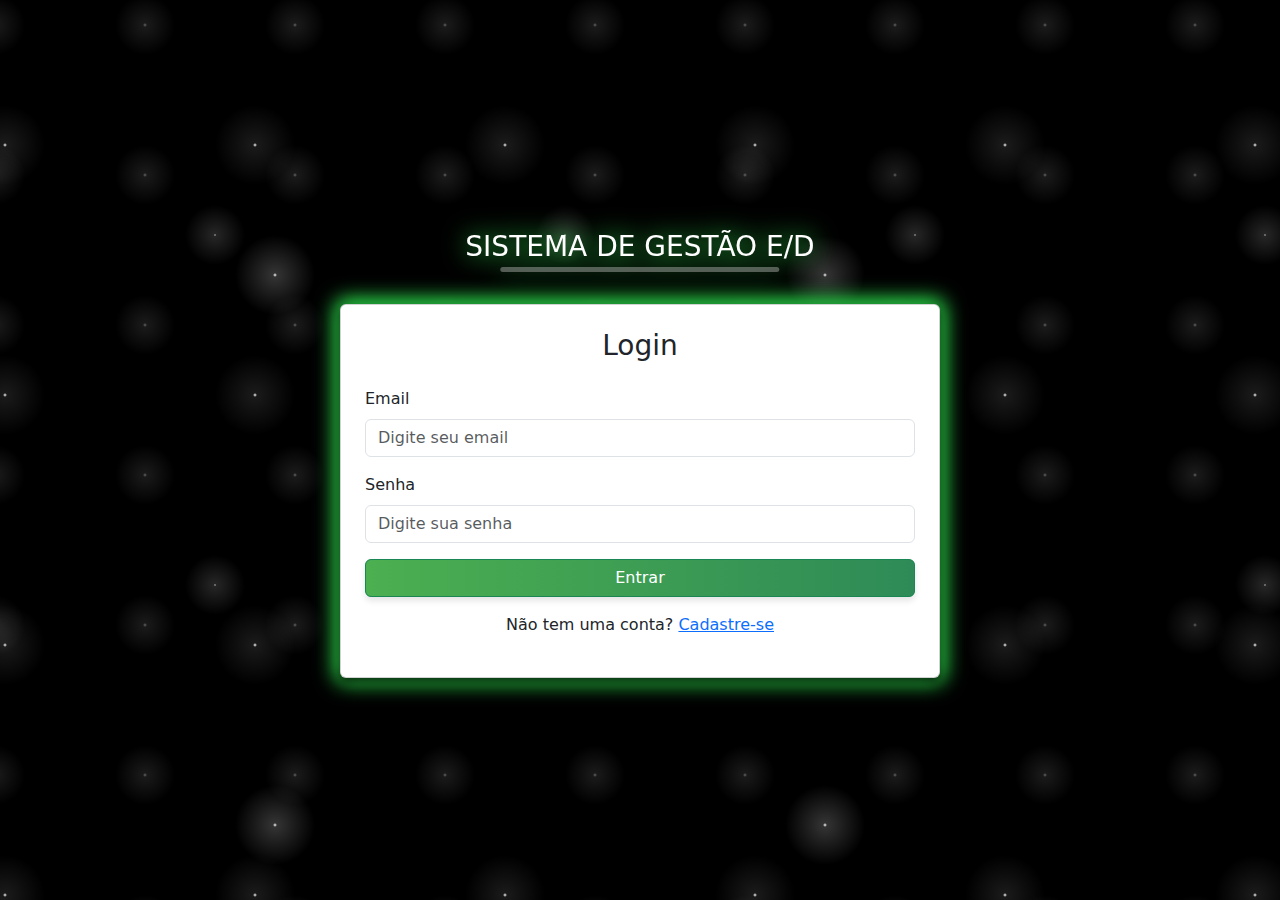
<file: login.html>
<!DOCTYPE html>
<html lang="pt-br">
<head>
  <meta charset="UTF-8">
  <meta name="viewport" content="width=device-width, initial-scale=1.0">
  <title>Sistema de Gestão - E/D </title>

  <!-- Estilização -->
  <link rel="stylesheet" href="./src/assets/styles/login.css">
  <link rel="stylesheet" href="/src/assets/styles/media-query.css">

  <!-- Framework -->
  <link href="https://cdn.jsdelivr.net/npm/bootstrap@5.3.3/dist/css/bootstrap.min.css" rel="stylesheet" integrity="sha384-QWTKZyjpPEjISv5WaRU9OFeRpok6YctnYmDr5pNlyT2bRjXh0JMhjY6hW+ALEwIH" crossorigin="anonymous">
  
  <!-- Icons -->
  <link href="https://cdn.jsdelivr.net/npm/bootstrap-icons/font/bootstrap-icons.css" rel="stylesheet">
</head>

<body class="bg-color">
  
  <div class="container d-flex flex-column justify-content-center align-items-center vh-100">
    <!-- Título Principal -->
    <h3 class="text-center mb-4 text-uppercase title-highlight mt-4">Sistema de gestão E/D</h3>
    
    <!-- Caixa de Login e Registro -->
    <div class="card p-4 box-effect m-3">
      <!-- Seção de Login -->
      <div id="login-section">
        <h3 class="text-center mb-4 color">Login</h3>
        <form>
          <div class="mb-3">
            <label for="loginEmail" class="form-label">Email</label>
            <input type="email" class="form-control" id="loginEmail" placeholder="Digite seu email" required>
          </div>
          <div class="mb-3">
            <label for="loginPassword" class="form-label">Senha</label>
            <input type="password" class="form-control" id="loginPassword" placeholder="Digite sua senha" required>
          </div>
          <button type="submit" class="btn btn-success btn-hover w-100">Entrar</button>
        </form>
        <p class="text-center mt-3">
          Não tem uma conta? 
          <a href="#" class="text-primary" id="goToRegister">Cadastre-se</a>
        </p>
      </div>
  
      <!-- Seção de Cadastro -->
      <div id="register-section" class="d-none register-box container">
        <h3 class="text-center mb-4">Cadastro</h3>
        <form>
          <div class="mb-3">
            <label for="registerUsername" class="form-label">Nome de Usuário</label>
            <div class="d-flex align-items-center">
              <input type="text" class="form-control" id="registerUsername" placeholder="Escolha um nome de usuário" required>
              <span data-bs-toggle="tooltip" data-bs-placement="top" title="Será o nome exibido para os outros usuários">
                <i class="bi bi-question-circle ms-2"></i>
              </span>
            </div>
          </div>
          <div class="mb-3 row">
            <div class="col-md-6">
              <label for="registerAccountName" class="form-label">Nome da Conta</label>
              <input type="text" class="form-control" id="registerAccountName" placeholder="Digite o nome da sua conta" required>
            </div>
            <div class="col-md-6">
              <label for="registerIdentifier" class="form-label">Identificador</label>
              <input type="text" class="form-control" id="registerIdentifier" placeholder="Digite um identificador" required>
            </div>
          </div>
          <div class="mb-3">
            <label for="registerEmail" class="form-label">Email</label>
            <input type="email" class="form-control" id="registerEmail" placeholder="Digite seu email" required>
          </div>
          <div class="row mb-3">
            <div class="col-md-6">
              <label for="registerPassword" class="form-label">Senha</label>
              <input type="password" class="form-control" id="registerPassword" placeholder="Digite sua senha" required>
            </div>
            <div class="col-md-6">
              <label for="registerConfirmPassword" class="form-label">Confirmar Senha</label>
              <input type="password" class="form-control" id="registerConfirmPassword" placeholder="Confirme sua senha" required>
            </div>
          </div>
          <div class="mb-3">
            <label for="registerPhone" class="form-label">Número de Telefone</label>
            <input type="tel" class="form-control" id="registerPhone" placeholder="Digite seu número de telefone" required>
          </div>
          <button type="submit" class="btn btn-success btn-hover w-100">Cadastrar</button>
        </form>
        <p class="text-center mt-3">
          Já tem uma conta? 
          <a href="#" class="text-primary" id="goToLogin">Faça login</a>
        </p>
      </div>
    </div>
  </div>
  

  <!-- Script do Framework -->
  <script>
    // JavaScript para alternar entre login e cadastro
    const loginSection = document.getElementById('login-section');
    const registerSection = document.getElementById('register-section');
    const goToRegister = document.getElementById('goToRegister');
    const goToLogin = document.getElementById('goToLogin');

    goToRegister.addEventListener('click', (e) => {
      e.preventDefault();
      loginSection.classList.add('d-none');
      registerSection.classList.remove('d-none');
    });

    goToLogin.addEventListener('click', (e) => {
      e.preventDefault();
      registerSection.classList.add('d-none');
      loginSection.classList.remove('d-none');
    });

    var tooltipTriggerList = [].slice.call(document.querySelectorAll('[data-bs-toggle="tooltip"]'))
    var tooltipList = tooltipTriggerList.map(function (tooltipTriggerEl) {
    return new bootstrap.Tooltip(tooltipTriggerEl)
  })
  </script>
  <script src="https://cdn.jsdelivr.net/npm/bootstrap@5.3.3/dist/js/bootstrap.bundle.min.js" integrity="sha384-YvpcrYf0tY3lHB60NNkmXc5s9fDVZLESaAA55NDzOxhy9GkcIdslK1eN7N6jIeHz" crossorigin="anonymous"></script>
</body>
</html>
</file>
<file: src/assets/styles/login.css>
.bg-color {
  /* background: linear-gradient(180deg, #000000, #202020, #111412); 
  background-size: 100% 200%;  */
  animation: gradientAnimation 10s ease infinite; 
  background-color:black;
  background-image:
  radial-gradient(white, rgba(255,255,255,.2) 2px, transparent 40px),
  radial-gradient(white, rgba(255,255,255,.15) 1px, transparent 30px),
  radial-gradient(white, rgba(255,255,255,.1) 2px, transparent 40px),
  radial-gradient(rgba(255,255,255,.4), rgba(255,255,255,.1) 2px, transparent 30px);
  background-size: 550px 550px, 350px 350px, 250px 250px, 150px 150px;
  background-position: 0 0, 40px 60px, 130px 270px, 70px 100px;
}

@keyframes gradientAnimation {
  0% {
    background-position: 50% 0%; 
  }
  50% {
    background-position: 50% 100%; 
  }
  100% {
    background-position: 50% 0%; 
  }
}


.box-effect {
  border-radius: 10px; 
  background-color: #1c1c1c;
  color: #fff; 
  box-shadow: 
    0 4px 10px rgba(0, 0, 0, 0.8), 
    0 0 20px 5px #33ff57; 
  animation: neonEffect 3s infinite alternate; 
}


@keyframes neonEffect {
  0% {
    box-shadow: 
      0 4px 10px rgba(0, 0, 0, 0.8), 
      0 0 20px 5px #33ff57;
  }
  25% {
    box-shadow: 
      0 4px 10px rgba(0, 0, 0, 0.8), 
      0 0 20px 10px #00ff40;
  }
  50% {
    box-shadow: 
      0 4px 10px rgba(0, 0, 0, 0.8), 
      0 0 20px 15px #00ff80;
  }
  75% {
    box-shadow: 
      0 4px 10px rgba(0, 0, 0, 0.8), 
      0 0 20px 10px #00ff33;
  }
  100% {
    box-shadow: 
      0 4px 10px rgba(0, 0, 0, 0.8), 
      0 0 20px 5px #33ff57;
  }
}


.btn-hover{
  background: linear-gradient(90deg, #4CAF50, #2E8B57);
  color: white;
  border: none;
  padding: 15px 30px;
  font-size: 16px;
  cursor: pointer;
  border-radius: 5px;
  transition: all 0.3s ease;
  box-shadow: 0 4px 6px rgba(0, 0, 0, 0.1);
}

.btn-hover:hover{
  background: linear-gradient(90deg, #2E8B57, #4CAF50);
  transform: scale(1.01);
  box-shadow: 0 6px 12px rgba(0, 0, 0, 0.2);
}

#register-section {
  max-width: 800px; 
  width: 100%;     
  max-height: 70vh; 
  overflow-y: auto;
  overflow-y: scroll; 
  -ms-overflow-style: none;  
  scrollbar-width: none;    
}

.card {
  width: 100%;       
  max-width: 600px;  
}

/* Estilo personalizado para o título */
.title-highlight {
  color: white; /* Cor do texto branca */
  filter: drop-shadow(0 0 0.75rem #33ff57); /* Sombra no texto para reforço */
  position: relative; /* Permite adicionar a sombra abaixo */
}

/* Sombra abaixo do título */
.title-highlight::after {
  content: '';
  position: absolute;
  bottom: -8px; /* Define a distância da sombra em relação ao texto */
  left: 50%;
  transform: translateX(-50%);
  width: 80%; /* Largura da sombra */
  height: 5px; /* Altura da sombra */
  background-color: rgba(206, 202, 202, 0.4); /* Cor da sombra */
  border-radius: 10px; /* Deixa a sombra com bordas suaves */
}
</file>
<file: src/assets/styles/media-query.css>
@media (max-width: 768px) { 
  .select-box {
    padding: 5px;
    gap: 1rem;
  }
  .btn {
    width: 100%;
  }
}
</file>
